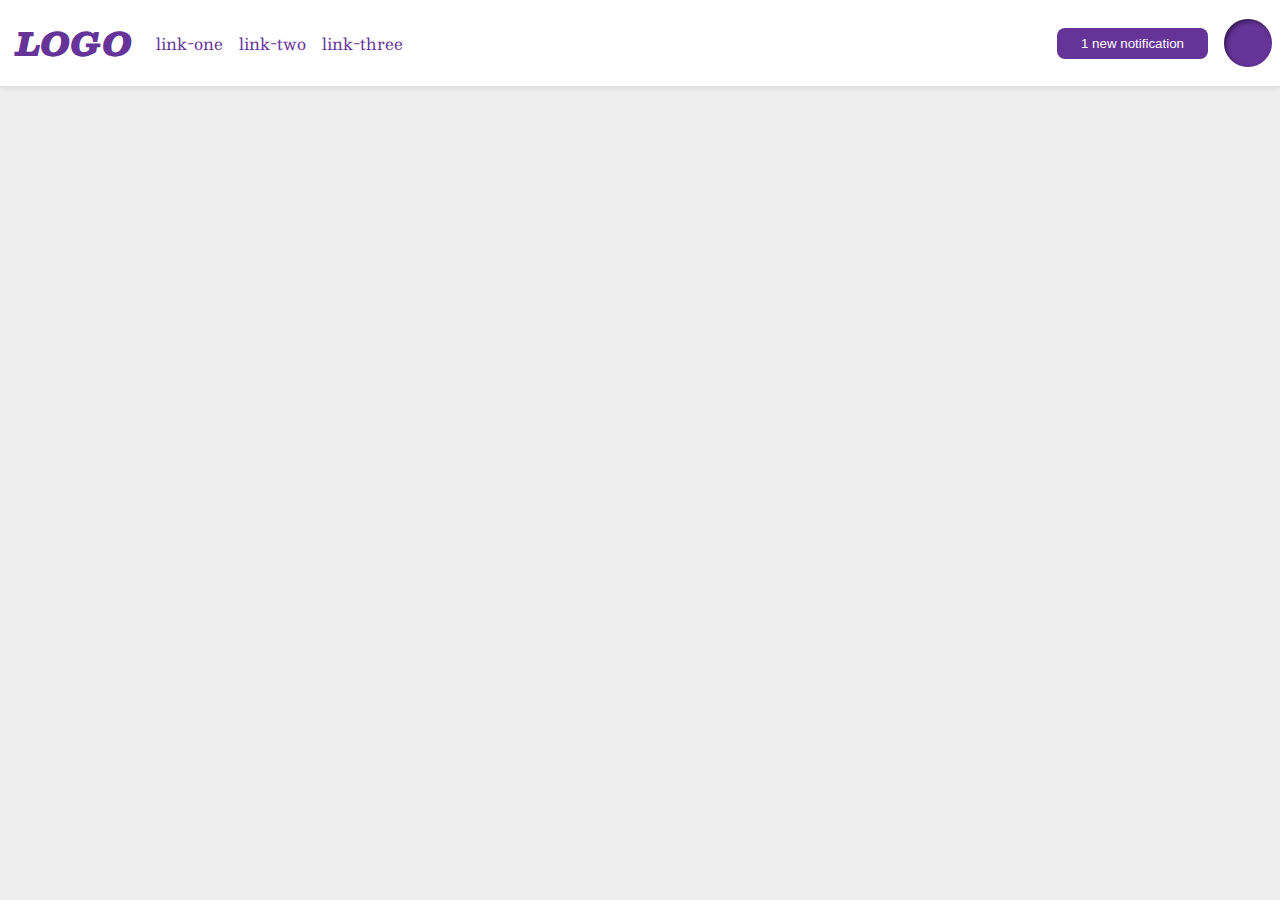
<file: flex/03-flex-header-2/index.html>
<!DOCTYPE html>
<html lang="en">
  <head>
    <meta charset="UTF-8">
    <meta http-equiv="X-UA-Compatible" content="IE=edge">
    <meta name="viewport" content="width=device-width, initial-scale=1.0">
    <title>Flex Header 2</title>
    <link rel="stylesheet" href="style.css">
  </head>
  <body>
    <div class="header">
      <div class="left">
        <div class="logo">
          LOGO
        </div>
      <ul class="links">
        <li><a href="google.com">link-one</a></li>
        <li><a href="google.com">link-two</a></li>
        <li><a href="google.com">link-three</a></li>
      </ul>
    </div>
    <div class="right">  
      <button class="notifications">
        1 new notification
      </button>
      <div class="profile-image"></div>
    </div>
    </div>
  </body>
</html>
</file>
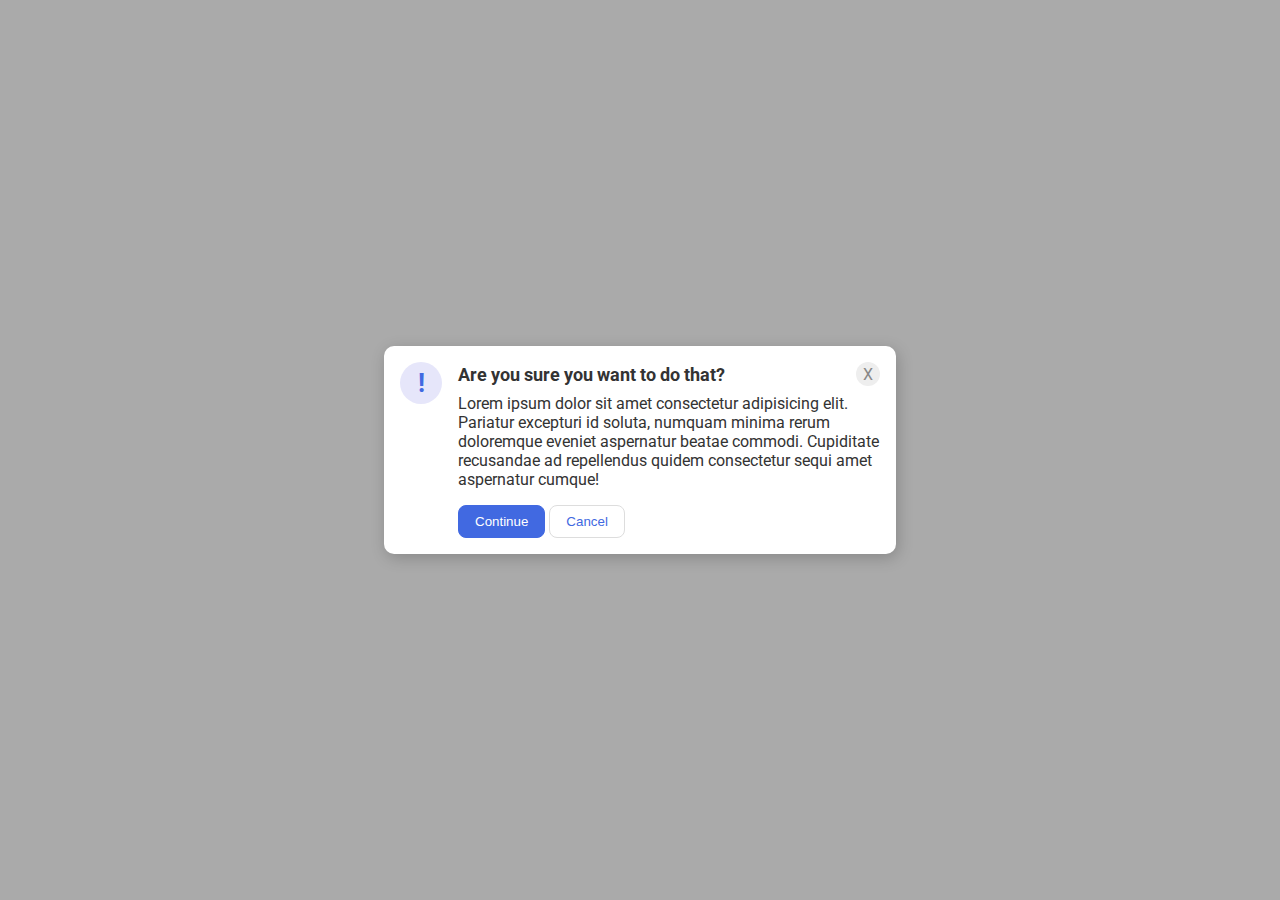
<file: flex/05-flex-modal/index.html>
<!DOCTYPE html>
<html lang="en">
  <head>
    <meta charset="UTF-8">
    <meta http-equiv="X-UA-Compatible" content="IE=edge">
    <meta name="viewport" content="width=device-width, initial-scale=1.0">
    <link rel="stylesheet" href="style.css">
    <title>Modal</title>
  </head>
  <body>
    <div class="modal">
      <div class="icon">!</div>
      <div class="container">
        <div class="header">Are you sure you want to do that?
          <div class="close-button">X</div>
        </div>
        <div class="text">Lorem ipsum dolor sit amet consectetur adipisicing elit. Pariatur excepturi id soluta, numquam minima rerum doloremque eveniet aspernatur beatae commodi. Cupiditate recusandae ad repellendus quidem consectetur sequi amet aspernatur cumque!</div>
        <button class="continue">Continue</button>
        <button class="cancel">Cancel</button>
      </div>        
    </div>
  </body>
</html>
</file>
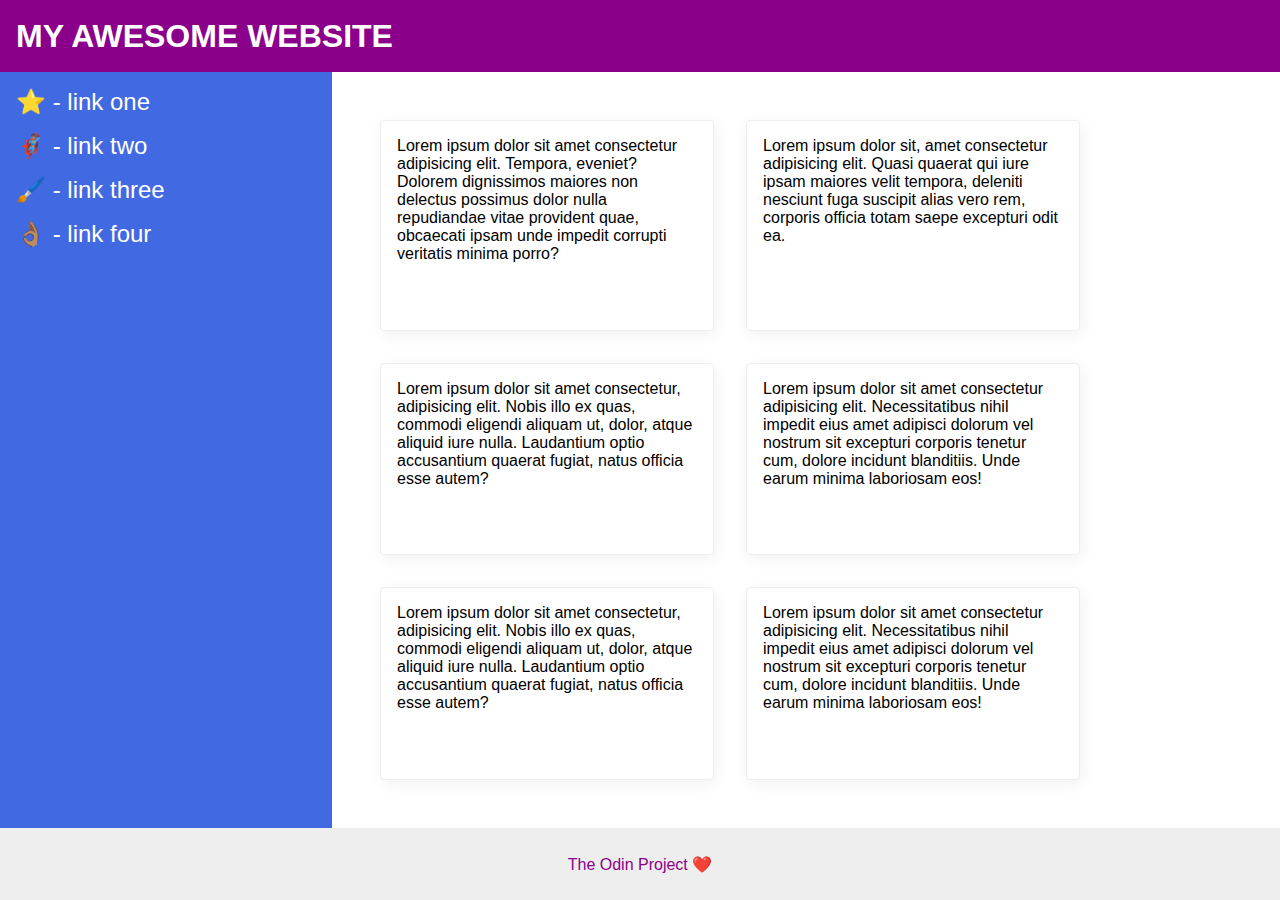
<file: flex/07-flex-layout-2/index.html>
<!DOCTYPE html>
<html lang="en">
  <head>
    <meta charset="UTF-8">
    <meta http-equiv="X-UA-Compatible" content="IE=edge">
    <meta name="viewport" content="width=device-width, initial-scale=1.0">
    <title>The Holy Grail</title>
    <link rel="stylesheet" href="style.css">
  </head>
  <body>
    <div class="header">
      MY AWESOME WEBSITE
    </div>
    <div class="body">
      <div class="sidebar">
        <ul>
          <li><a href="#">⭐ - link one</a></li>
          <li><a href="#">🦸🏽‍♂️ - link two</a></li>
          <li><a href="#">🖌️ - link three</a></li>
          <li><a href="#">👌🏽 - link four</a></li>
        </ul>
      </div>
      <div class="container">
        <div class="card">Lorem ipsum dolor sit amet consectetur adipisicing elit. Tempora, eveniet? Dolorem dignissimos maiores non delectus possimus dolor nulla repudiandae vitae provident quae, obcaecati ipsam unde impedit corrupti veritatis minima porro?</div>
        <div class="card">Lorem ipsum dolor sit, amet consectetur adipisicing elit. Quasi quaerat qui iure ipsam maiores velit tempora, deleniti nesciunt fuga suscipit alias vero rem, corporis officia totam saepe excepturi odit ea.</div>
        <div class="card">Lorem ipsum dolor sit amet consectetur, adipisicing elit. Nobis illo ex quas, commodi eligendi aliquam ut, dolor, atque aliquid iure nulla. Laudantium optio accusantium quaerat fugiat, natus officia esse autem?</div>
        <div class="card">Lorem ipsum dolor sit amet consectetur adipisicing elit. Necessitatibus nihil impedit eius amet adipisci dolorum vel nostrum sit excepturi corporis tenetur cum, dolore incidunt blanditiis. Unde earum minima laboriosam eos!</div>
        <div class="card">Lorem ipsum dolor sit amet consectetur, adipisicing elit. Nobis illo ex quas, commodi eligendi aliquam ut, dolor, atque aliquid iure nulla. Laudantium optio accusantium quaerat fugiat, natus officia esse autem?</div>
        <div class="card">Lorem ipsum dolor sit amet consectetur adipisicing elit. Necessitatibus nihil impedit eius amet adipisci dolorum vel nostrum sit excepturi corporis tenetur cum, dolore incidunt blanditiis. Unde earum minima laboriosam eos!</div>
      </div>
    </div>  
    <div class="footer">
      The Odin Project ❤️
    </div>
  </body>
</html>
</file>
<file: flex/03-flex-header-2/style.css>
/* this is some magical font-importing.  
you'll learn about it later. */
@import url('https://fonts.googleapis.com/css2?family=Besley:ital,wght@0,400;1,900&display=swap');

body {
  margin: 0;
  background: #eee;
  font-family: Besley, serif;
}

.header {
  background: white;
  border-bottom: 1px solid #ddd;
  box-shadow: 0 0 8px rgba(0,0,0,.1);
  display: flex;
  justify-content: space-between;
  padding: 8px;
}

.profile-image {
  background: rebeccapurple;
  box-shadow: inset 2px 2px 4px rgba(0,0,0,.5);
  border-radius: 50%;
  width: 48px;
  height: 48px;
  display: flex;
  align-items: flex-end;
}

.logo {
  color: rebeccapurple;
  font-size: 32px;
  font-weight: 900;
  font-style: italic;
  padding: 8px;
}

button {
  border: none;
  border-radius: 8px;
  background: rebeccapurple;
  color: white;
  padding: 8px 24px;
}

a {
  /* this removes the line under our links */
  text-decoration: none;
  color: rebeccapurple;
}

ul {
  list-style-type: none;
  display: flex;
  margin: 0;
  padding: 0;
  gap: 16px;
}

.left, .right {
  display: flex;
  align-items: center;
  gap: 16px;
}
</file>
<file: flex/05-flex-modal/style.css>
@import url('https://fonts.googleapis.com/css2?family=Roboto:wght@400;700&display=swap');

html, body {
  height: 100%;
}

body {
  font-family: Roboto, sans-serif;
  margin: 0;
  background: #aaa;
  color: #333;
  /* I'll give you this one for free lol */
  display: flex;
  align-items: center;
  justify-content: center;
}

.modal {
  background: white;
  width: 480px;
  border-radius: 10px;
  box-shadow: 2px 4px 16px rgba(0,0,0,.2);
  display: flex;
  padding: 16px;
  gap: 16px;
}

.header {
  display: flex;
  align-items: center;
  justify-content: space-between;
  font-size: 18px;
  font-weight: 700;
  margin-bottom: 8px;
}

.text {
  margin-bottom: 16px;
}

.icon {
  color: royalblue;
  font-size: 26px;
  font-weight: 700;
  background: lavender;
  width: 42px;
  height: 42px;
  border-radius: 50%;
  display: flex;
  align-items: center;
  justify-content: center;
  flex-shrink: 0;
}

.close-button {
  background: #eee;
  border-radius: 50%;
  color: #888;
  font-weight: 400;
  font-size: 16px;
  height: 24px;
  width: 24px;
  display: flex;
  align-items: center;
  justify-content: center;
}

button {
  padding: 8px 16px;
  border-radius: 8px;
}

button.continue {
  background: royalblue;
  border: 1px solid royalblue;
  color: white;
}

button.cancel {
  background: white;
  border: 1px solid #ddd;
  color: royalblue;
}
</file>
<file: flex/07-flex-layout-2/style.css>
body {
  font-family: -apple-system, BlinkMacSystemFont, 'Segoe UI', Roboto, Oxygen, Ubuntu, Cantarell, 'Open Sans', 'Helvetica Neue', sans-serif;
  margin: 0;
  min-height: 100vh;
  display: flex;
  flex-direction: column;
}

ul {
  list-style-type: none;
  margin: 0;
  padding: 0;
}

li {
  margin-bottom: 16px;
}

a {
  color: white;
  text-decoration: none;
  font-size: 24px;
}

.header {
  height: 72px;
  background: darkmagenta;
  color: white;
  display: flex;
  align-items: center;
  font-size: 32px;
  font-weight: 900;
  display: flex;
  padding: 0 16px;
}

.body {
  flex: 1;
  display: flex;
}

.footer {
  height: 72px;
  background: #eee;
  color: darkmagenta;
  display: flex;
  align-items: center;
  justify-content: center;

}

.sidebar {
  width: 300px;
  background: royalblue;
  flex-shrink: 0;
  padding: 16px;
}

.card {
  border: 1px solid #eee;
  box-shadow: 2px 4px 16px rgba(0,0,0,.06);
  border-radius: 4px;
  width: 300px;
  padding: 16px;
  margin: 16px;
}

.container {
  padding: 32px;
  display: flex;
  flex-wrap: wrap;
}
</file>
